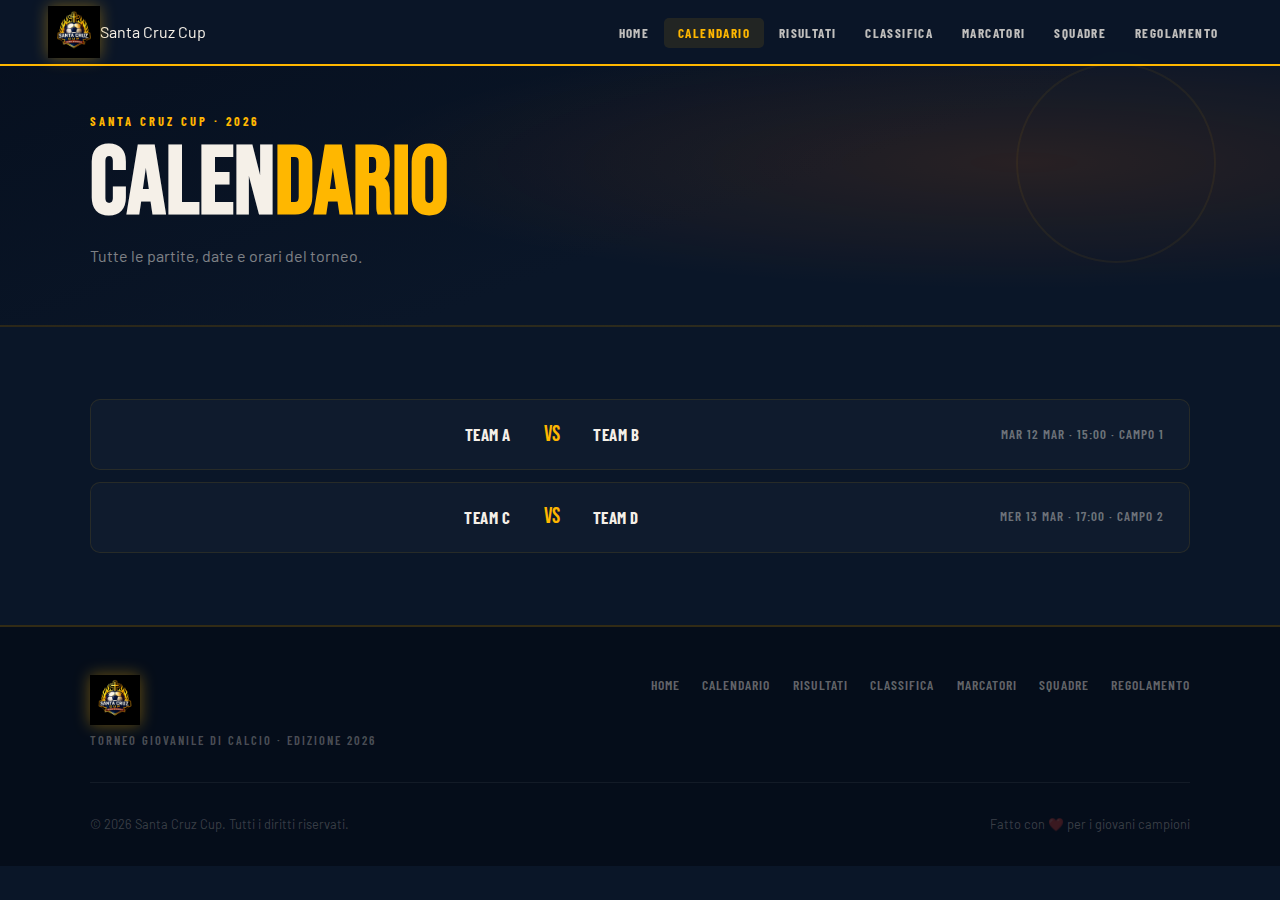
<file: calendario.html>
<!DOCTYPE html>
<html lang="it">
<head>
  <meta charset="UTF-8">
  <meta name="viewport" content="width=device-width, initial-scale=1.0">
  <title>Calendario – Santa Cruz Cup</title>
  <link rel="stylesheet" href="style.css">
</head>
<body>

  <!-- ══ NAVBAR ══ -->
  <nav class="navbar">
    <a href="index.html" class="nav-brand">
      <img src="logo.png" alt="Santa Cruz Cup">
      Santa Cruz Cup
    </a>
    <ul class="nav-links">
      <li><a href="index.html">Home</a></li>
      <li><a href="calendario.html" class="active">Calendario</a></li>
      <li><a href="risultati.html">Risultati</a></li>
      <li><a href="classifica.html">Classifica</a></li>
      <li><a href="marcatori.html">Marcatori</a></li>
      <li><a href="squadre.html">Squadre</a></li>
      <li><a href="regolamento.html">Regolamento</a></li>
    </ul>
    <div class="hamburger" id="hamburger">
      <span></span><span></span><span></span>
    </div>
  </nav>

  <!-- Mobile menu -->
  <div class="mobile-menu" id="mobileMenu">
    <a href="index.html">🏠 Home</a>
    <a href="calendario.html">📅 Calendario</a>
    <a href="risultati.html">📊 Risultati</a>
    <a href="classifica.html">🏆 Classifica</a>
    <a href="marcatori.html">⚽ Marcatori</a>
    <a href="squadre.html">👥 Squadre</a>
    <a href="regolamento.html">📋 Regolamento</a>
  </div>

  <!-- ══ PAGE HEADER ══ -->
  <header class="page-header">
    <div class="page-eyebrow">Santa Cruz Cup · 2026</div>
    <h1 class="page-title">CALEN<span>DARIO</span></h1>
    <p class="page-subtitle">Tutte le partite, date e orari del torneo.</p>
  </header>

  <!-- ══ CONTENUTO ══ -->
  <section class="section">

    <!-- Lista partite -->
    <div class="match-list" id="matchList">

      <div class="match-row reveal" data-cat="u12">
        <div class="match-teams">
          <span class="team team-a">Team A</span>
          <span class="vs">VS</span>
          <span class="team team-b">Team B</span>
        </div>
        <div class="match-meta">
          <span class="match-date">Mar 12 Mar · 15:00 · Campo 1</span>
        </div>
      </div>

      <div class="match-row reveal" data-cat="u14">
        <div class="match-teams">
          <span class="team team-a">Team C</span>
          <span class="vs">VS</span>
          <span class="team team-b">Team D</span>
        </div>
        <div class="match-meta">
          <span class="match-date">Mer 13 Mar · 17:00 · Campo 2</span>
        </div>
      </div>

      <!-- ➕ Aggiungi altre partite qui copiando il blocco .match-row -->

    </div>
  </section>

  <!-- ══ FOOTER ══ -->
  <footer>
    <div class="footer-top">
      <div>
        <a href="index.html"><img src="logo.png" alt="Santa Cruz Cup" style="height:50px; margin-bottom:0.4rem; filter:drop-shadow(0 0 8px rgba(255,183,0,0.4));"></a>
        <div class="footer-tagline">Torneo Giovanile di Calcio · Edizione 2026</div>
      </div>
      <nav class="footer-nav">
        <a href="index.html">Home</a>
        <a href="calendario.html">Calendario</a>
        <a href="risultati.html">Risultati</a>
        <a href="classifica.html">Classifica</a>
        <a href="marcatori.html">Marcatori</a>
        <a href="squadre.html">Squadre</a>
        <a href="regolamento.html">Regolamento</a>
      </nav>
    </div>
    <div class="footer-bottom">
      <span class="footer-copy">© 2026 Santa Cruz Cup. Tutti i diritti riservati.</span>
      <span class="footer-copy">Fatto con ❤️ per i giovani campioni</span>
    </div>
  </footer>

  <!-- ══ SCRIPT ══ -->
  <script>
  document.addEventListener('DOMContentLoaded', function() {

    // Hamburger menu
    var hamburger = document.getElementById('hamburger');
    var mobileMenu = document.getElementById('mobileMenu');
    if (hamburger && mobileMenu) {
      hamburger.addEventListener('click', function(e) {
        e.stopPropagation();
        mobileMenu.classList.toggle('open');
      });
      document.addEventListener('click', function(e) {
        if (!hamburger.contains(e.target) && !mobileMenu.contains(e.target)) {
          mobileMenu.classList.remove('open');
        }
      });
      mobileMenu.querySelectorAll('a').forEach(function(a) {
        a.addEventListener('click', function() { mobileMenu.classList.remove('open'); });
      });
    }

    // Scroll reveal
    if ('IntersectionObserver' in window) {
      var obs = new IntersectionObserver(function(entries) {
        entries.forEach(function(entry, idx) {
          if (entry.isIntersecting) {
            setTimeout(function() { entry.target.classList.add('in'); }, idx * 70);
            obs.unobserve(entry.target);
          }
        });
      }, { threshold: 0.12 });
      document.querySelectorAll('.reveal').forEach(function(el) { obs.observe(el); });
    } else {
      document.querySelectorAll('.reveal').forEach(function(el) { el.classList.add('in'); });
    }

  });

  </script>

</body>
</html>
</file>
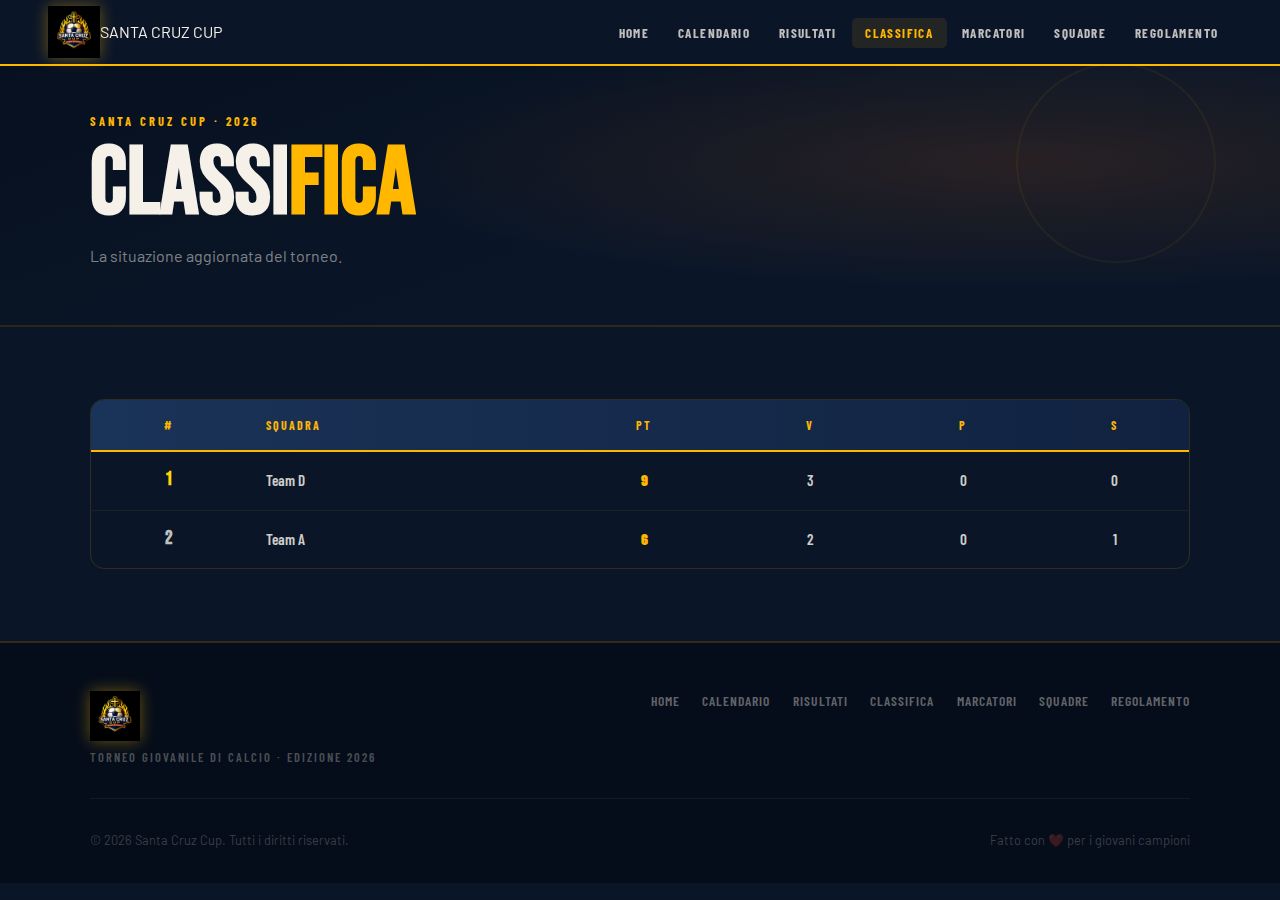
<file: classifica.html>
<!DOCTYPE html>
<html lang="it">
<head>
  <meta charset="UTF-8">
  <meta name="viewport" content="width=device-width, initial-scale=1.0">
  <title>Classifica – Santa Cruz Cup</title>
  <link rel="stylesheet" href="style.css">
</head>
<body>

  <!-- ══ NAVBAR ══ -->
  <nav class="navbar">
    <a href="index.html" class="nav-brand">
      <img src="logo.png" alt="Santa Cruz Cup">
      <span class="nav-brand-text">SANTA CRUZ CUP</span>
    </a>
    <ul class="nav-links">
      <li><a href="index.html">Home</a></li>
      <li><a href="calendario.html">Calendario</a></li>
      <li><a href="risultati.html">Risultati</a></li>
      <li><a href="classifica.html" class="active">Classifica</a></li>
      <li><a href="marcatori.html">Marcatori</a></li>
      <li><a href="squadre.html">Squadre</a></li>
      <li><a href="regolamento.html">Regolamento</a></li>
    </ul>
    <div class="hamburger" id="hamburger">
      <span></span><span></span><span></span>
    </div>
  </nav>

  <!-- Mobile menu -->
  <div class="mobile-menu" id="mobileMenu">
    <a href="index.html">🏠 Home</a>
    <a href="calendario.html">📅 Calendario</a>
    <a href="risultati.html">📊 Risultati</a>
    <a href="classifica.html">🏆 Classifica</a>
    <a href="marcatori.html">⚽ Marcatori</a>
    <a href="squadre.html">👥 Squadre</a>
    <a href="regolamento.html">📋 Regolamento</a>
  </div>

  <!-- ══ PAGE HEADER ══ -->
  <header class="page-header">
    <div class="page-eyebrow">Santa Cruz Cup · 2026</div>
    <h1 class="page-title">CLASSI<span>FICA</span></h1>
    <p class="page-subtitle">La situazione aggiornata del torneo.</p>
  </header>

  <!-- ══ CONTENUTO ══ -->
  <section class="section">
    <div class="table-wrap reveal">
      <table>
        <thead>
          <tr>
            <th class="center">#</th>
            <th>Squadra</th>
            <th class="center">Pt</th>
            <th class="center">V</th>
            <th class="center">P</th>
            <th class="center">S</th>
          </tr>
        </thead>
        <tbody>
          <tr>
            <td class="center"><span class="rank gold">1</span></td>
            <td>Team D</td>
            <td class="center"><strong style="color:var(--gold)">9</strong></td>
            <td class="center">3</td>
            <td class="center">0</td>
            <td class="center">0</td>
          </tr>
          <tr>
            <td class="center"><span class="rank silver">2</span></td>
            <td>Team A</td>
            <td class="center"><strong style="color:var(--gold)">6</strong></td>
            <td class="center">2</td>
            <td class="center">0</td>
            <td class="center">1</td>
          </tr>

          <!-- ➕ Aggiungi altre squadre qui copiando il blocco <tr> -->

        </tbody>
      </table>
    </div>
  </section>

  <!-- ══ FOOTER ══ -->
  <footer>
    <div class="footer-top">
      <div>
        <a href="index.html"><img src="logo.png" alt="Santa Cruz Cup" style="height:50px; margin-bottom:0.4rem; filter:drop-shadow(0 0 8px rgba(255,183,0,0.4));"></a>
        <div class="footer-tagline">Torneo Giovanile di Calcio · Edizione 2026</div>
      </div>
      <nav class="footer-nav">
        <a href="index.html">Home</a>
        <a href="calendario.html">Calendario</a>
        <a href="risultati.html">Risultati</a>
        <a href="classifica.html">Classifica</a>
        <a href="marcatori.html">Marcatori</a>
        <a href="squadre.html">Squadre</a>
        <a href="regolamento.html">Regolamento</a>
      </nav>
    </div>
    <div class="footer-bottom">
      <span class="footer-copy">© 2026 Santa Cruz Cup. Tutti i diritti riservati.</span>
      <span class="footer-copy">Fatto con ❤️ per i giovani campioni</span>
    </div>
  </footer>

  <!-- ══ SCRIPT ══ -->
  <script>
  document.addEventListener('DOMContentLoaded', function() {
    var hamburger = document.getElementById('hamburger');
    var mobileMenu = document.getElementById('mobileMenu');
    if (hamburger && mobileMenu) {
      hamburger.addEventListener('click', function(e) {
        e.stopPropagation();
        mobileMenu.classList.toggle('open');
      });
      document.addEventListener('click', function(e) {
        if (!hamburger.contains(e.target) && !mobileMenu.contains(e.target)) {
          mobileMenu.classList.remove('open');
        }
      });
      mobileMenu.querySelectorAll('a').forEach(function(a) {
        a.addEventListener('click', function() { mobileMenu.classList.remove('open'); });
      });
    }
    if ('IntersectionObserver' in window) {
      var obs = new IntersectionObserver(function(entries) {
        entries.forEach(function(entry, idx) {
          if (entry.isIntersecting) {
            setTimeout(function() { entry.target.classList.add('in'); }, idx * 70);
            obs.unobserve(entry.target);
          }
        });
      }, { threshold: 0.12 });
      document.querySelectorAll('.reveal').forEach(function(el) { obs.observe(el); });
    } else {
      document.querySelectorAll('.reveal').forEach(function(el) { el.classList.add('in'); });
    }
  });
  </script>

</body>
</html>
</file>
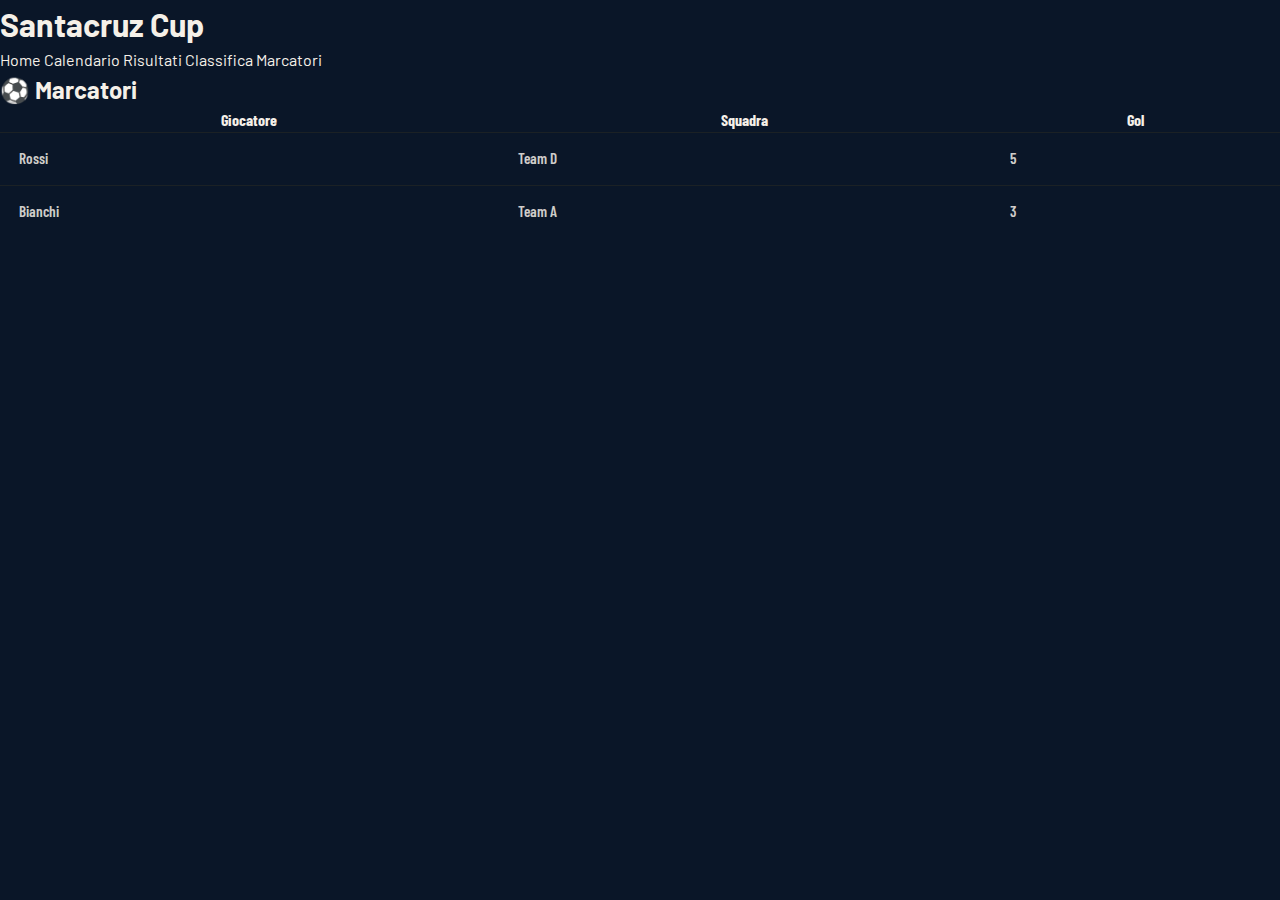
<file: marcatori.html>
<!DOCTYPE html>
<html lang="it">
<head>
    <meta charset="UTF-8">
    <title>Marcatori - Santacruz Cup</title>
    <link rel="stylesheet" href="style.css">
</head>
<body>

<header>
    <h1>Santacruz Cup</h1>
    <nav>
        <a href="index.html">Home</a>
        <a href="calendario.html">Calendario</a>
        <a href="risultati.html">Risultati</a>
        <a href="classifica.html">Classifica</a>
        <a href="marcatori.html">Marcatori</a>
    </nav>
</header>

<section>
    <h2>⚽ Marcatori</h2>
    <table>
        <tr>
            <th>Giocatore</th>
            <th>Squadra</th>
            <th>Gol</th>
        </tr>
        <tr>
            <td>Rossi</td>
            <td>Team D</td>
            <td>5</td>
        </tr>
        <tr>
            <td>Bianchi</td>
            <td>Team A</td>
            <td>3</td>
        </tr>
    </table>
</section>

</body>
</html>
</file>
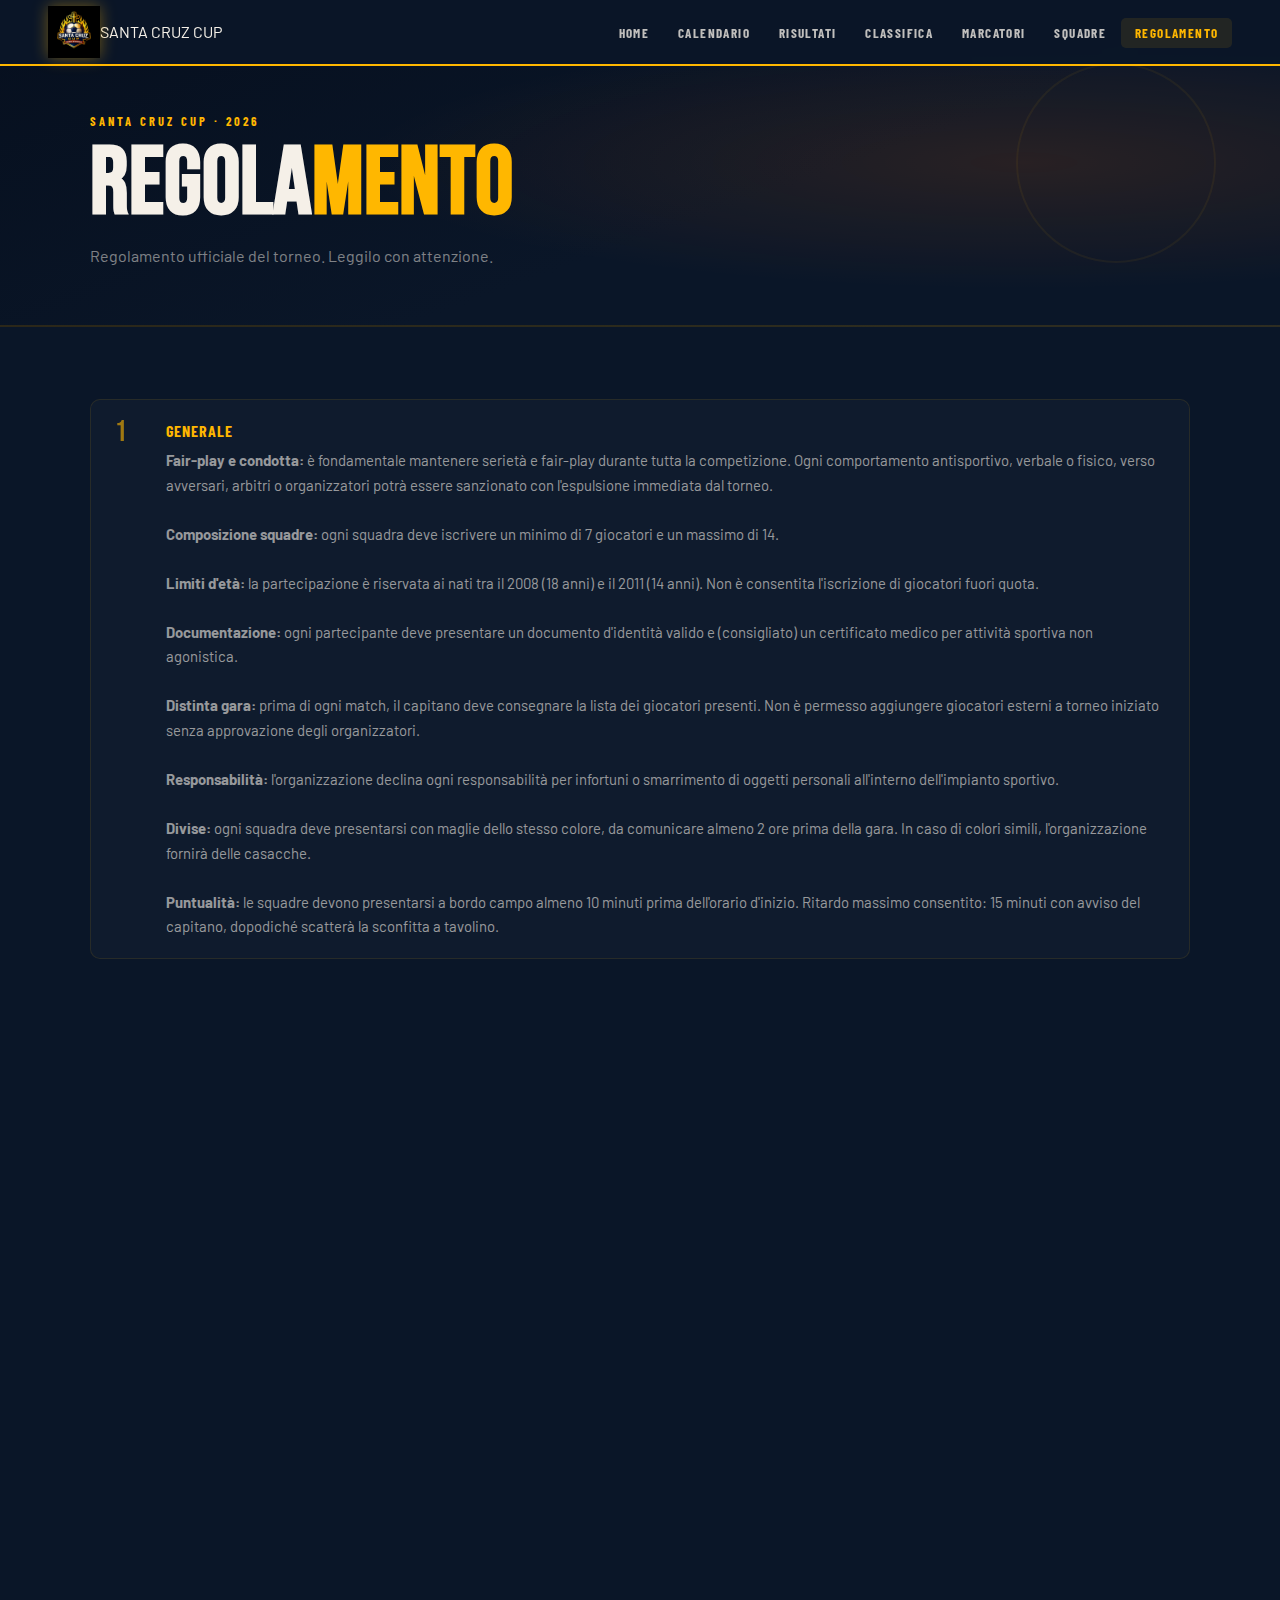
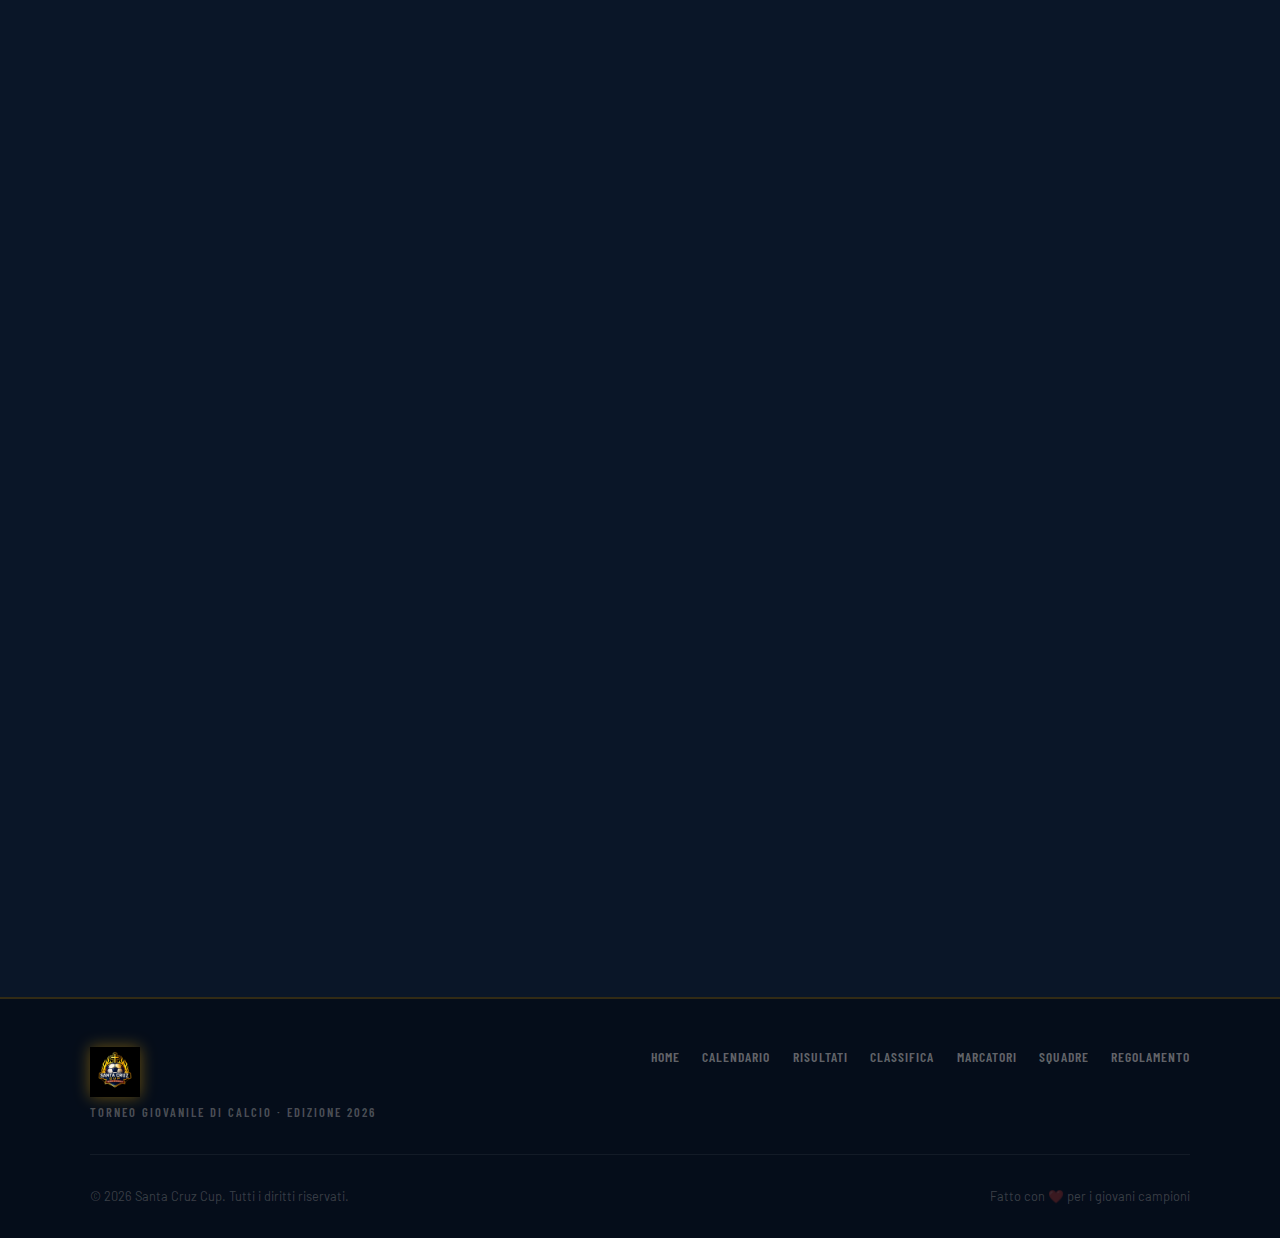
<file: regolamento.html>
<!DOCTYPE html>
<html lang="it">
<head>
  <meta charset="UTF-8">
  <meta name="viewport" content="width=device-width, initial-scale=1.0">
  <title>Regolamento – Santa Cruz Cup</title>
  <link rel="stylesheet" href="style.css">
</head>
<body>

  <!-- ══ NAVBAR ══ -->
  <nav class="navbar">
    <a href="index.html" class="nav-brand">
      <img src="logo.png" alt="Santa Cruz Cup">
      <span class="nav-brand-text">SANTA CRUZ CUP</span>
    </a>
    <ul class="nav-links">
      <li><a href="index.html">Home</a></li>
      <li><a href="calendario.html">Calendario</a></li>
      <li><a href="risultati.html">Risultati</a></li>
      <li><a href="classifica.html">Classifica</a></li>
      <li><a href="marcatori.html">Marcatori</a></li>
      <li><a href="squadre.html">Squadre</a></li>
      <li><a href="regolamento.html" class="active">Regolamento</a></li>
    </ul>
    <div class="hamburger" id="hamburger">
      <span></span><span></span><span></span>
    </div>
  </nav>

  <!-- Mobile menu -->
  <div class="mobile-menu" id="mobileMenu">
    <a href="index.html">🏠 Home</a>
    <a href="calendario.html">📅 Calendario</a>
    <a href="risultati.html">📊 Risultati</a>
    <a href="classifica.html">🏆 Classifica</a>
    <a href="marcatori.html">⚽ Marcatori</a>
    <a href="squadre.html">👥 Squadre</a>
    <a href="regolamento.html">📋 Regolamento</a>
  </div>

  <!-- ══ PAGE HEADER ══ -->
  <header class="page-header">
    <div class="page-eyebrow">Santa Cruz Cup · 2026</div>
    <h1 class="page-title">REGOLA<span>MENTO</span></h1>
    <p class="page-subtitle">Regolamento ufficiale del torneo. Leggilo con attenzione.</p>
  </header>

  <!-- ══ CONTENUTO ══ -->
  <section class="section">
    <div class="rules-list">

      <div class="rule-item reveal">
        <div class="rule-num">1</div>
        <div class="rule-body">
          <div class="rule-title">Generale</div>
          <div class="rule-text">
            <strong>Fair-play e condotta:</strong> è fondamentale mantenere serietà e fair-play durante tutta la competizione. Ogni comportamento antisportivo, verbale o fisico, verso avversari, arbitri o organizzatori potrà essere sanzionato con l'espulsione immediata dal torneo.<br><br>
            <strong>Composizione squadre:</strong> ogni squadra deve iscrivere un minimo di 7 giocatori e un massimo di 14.<br><br>
            <strong>Limiti d'età:</strong> la partecipazione è riservata ai nati tra il 2008 (18 anni) e il 2011 (14 anni). Non è consentita l'iscrizione di giocatori fuori quota.<br><br>
            <strong>Documentazione:</strong> ogni partecipante deve presentare un documento d'identità valido e (consigliato) un certificato medico per attività sportiva non agonistica.<br><br>
            <strong>Distinta gara:</strong> prima di ogni match, il capitano deve consegnare la lista dei giocatori presenti. Non è permesso aggiungere giocatori esterni a torneo iniziato senza approvazione degli organizzatori.<br><br>
            <strong>Responsabilità:</strong> l'organizzazione declina ogni responsabilità per infortuni o smarrimento di oggetti personali all'interno dell'impianto sportivo.<br><br>
            <strong>Divise:</strong> ogni squadra deve presentarsi con maglie dello stesso colore, da comunicare almeno 2 ore prima della gara. In caso di colori simili, l'organizzazione fornirà delle casacche.<br><br>
            <strong>Puntualità:</strong> le squadre devono presentarsi a bordo campo almeno 10 minuti prima dell'orario d'inizio. Ritardo massimo consentito: 15 minuti con avviso del capitano, dopodiché scatterà la sconfitta a tavolino.
          </div>
        </div>
      </div>

      <div class="rule-item reveal">
        <div class="rule-num">2</div>
        <div class="rule-body">
          <div class="rule-title">Le Partite</div>
          <div class="rule-text">
            <strong>Durata:</strong> due tempi da 15 minuti ciascuno, con 5 minuti di intervallo.<br><br>
            <strong>Giocatori in campo:</strong> 5 per squadra (4 in movimento + 1 portiere).<br><br>
            <strong>Numero minimo:</strong> se una squadra non raggiunge 3 giocatori, non potrà iniziare o proseguire la gara.<br><br>
            <strong>Sconfitta a tavolino:</strong> in caso di numero insufficiente di giocatori o assenza ingiustificata, verrà decretata la sconfitta per 3-0.<br><br>
            <strong>Cronometro:</strong> il tempo di gioco è continuato (il cronometro non si ferma). Il recupero sarà a discrezione dell'arbitro.
          </div>
        </div>
      </div>

      <div class="rule-item reveal">
        <div class="rule-num">3</div>
        <div class="rule-body">
          <div class="rule-title">Falli, Cartellini e Infrazioni</div>
          <div class="rule-text">
            <strong>Fallo:</strong> calcio di punizione nel punto in cui è stato commesso. La barriera deve stare a 5 metri.<br><br>
            <strong>Fallo in area:</strong> comporta un calcio di rigore.<br><br>
            <strong>Falli cumulativi:</strong> dal 6° fallo di squadra per tempo, verrà assegnato un tiro libero senza barriera da 10 metri per ogni ulteriore fallo.<br><br>
            <strong>Cartellino giallo:</strong> sanzione per falli di gioco o proteste moderate. Dopo 4 cartellini gialli il giocatore viene squalificato.<br><br>
            <strong>Cartellino rosso:</strong> la squadra resta in inferiorità numerica per 5 minuti. In caso di gol subito durante i 5 minuti, la squadra può tornare subito in 5.<br><br>
            <strong>Giocatore espulso:</strong> può giocare la partita seguente ma scende in campo solo dopo 5 minuti dall'inizio. In caso di 2 espulsioni consecutive, non parteciperà alla partita seguente.
          </div>
        </div>
      </div>

      <div class="rule-item reveal">
        <div class="rule-num">4</div>
        <div class="rule-body">
          <div class="rule-title">Rimesse</div>
          <div class="rule-text">
            <strong>Rimessa laterale:</strong> si batte con i piedi, palla ferma sulla linea. Un gol diretto su rimessa laterale non è valido, ma è valido se toccato da un altro giocatore.<br><br>
            <strong>Calci d'angolo:</strong> si battono con i piedi. È possibile segnare direttamente in porta.<br><br>
            <strong>Rimesse dal fondo:</strong> il portiere batte con i piedi.<br><br>
            <strong>Distanza avversari:</strong> in tutte le rimesse gli avversari devono stare ad almeno 5 metri dalla palla.<br><br>
            <strong>4 secondi:</strong> chi batte la rimessa ha 4 secondi. Se scadono, la rimessa passa agli avversari.
          </div>
        </div>
      </div>

      <div class="rule-item reveal">
        <div class="rule-num">5</div>
        <div class="rule-body">
          <div class="rule-title">Portiere</div>
          <div class="rule-text">
            <strong>Rimesse dal fondo:</strong> il portiere batte con i piedi e non si può segnare direttamente nella porta avversaria (la palla deve essere toccata da qualcuno).<br><br>
            <strong>Retropassaggio:</strong> il portiere non può toccare la palla con le mani su passaggio volontario di un compagno. In caso contrario: calcio di punizione indiretto per gli avversari.<br><br>
            <strong>Possesso palla:</strong> il portiere non può tenere la palla in mano più di 3 secondi. In caso contrario: calcio di punizione indiretto per gli avversari.
          </div>
        </div>
      </div>

      <div class="rule-item reveal">
        <div class="rule-num">6</div>
        <div class="rule-body">
          <div class="rule-title">Sostituzioni</div>
          <div class="rule-text">
            Le sostituzioni sono <strong>illimitate</strong> e volanti. Si effettuano in ogni momento in cui non sia in atto un'azione di gioco. Il giocatore entrante può farlo solo dopo che il compagno sostituito è uscito completamente dal campo. Il cambio deve avvenire nella zona della propria panchina.
          </div>
        </div>
      </div>

      <div class="rule-item reveal">
        <div class="rule-num">7</div>
        <div class="rule-body">
          <div class="rule-title">Altre Regole</div>
          <div class="rule-text">
            Si consiglia vivamente l'uso dei <strong>parastinchi</strong>.<br><br>
            Non è consentito giocare con orologi, catenine o braccialetti metallici per la sicurezza di tutti.<br><br>
            <strong>Non si considera la posizione di fuorigioco.</strong>
          </div>
        </div>
      </div>

    </div>
  </section>

  <!-- ══ FOOTER ══ -->
  <footer>
    <div class="footer-top">
      <div>
        <a href="index.html"><img src="logo.png" alt="Santa Cruz Cup" style="height:50px; margin-bottom:0.4rem; filter:drop-shadow(0 0 8px rgba(255,183,0,0.4));"></a>
        <div class="footer-tagline">Torneo Giovanile di Calcio · Edizione 2026</div>
      </div>
      <nav class="footer-nav">
        <a href="index.html">Home</a>
        <a href="calendario.html">Calendario</a>
        <a href="risultati.html">Risultati</a>
        <a href="classifica.html">Classifica</a>
        <a href="marcatori.html">Marcatori</a>
        <a href="squadre.html">Squadre</a>
        <a href="regolamento.html">Regolamento</a>
      </nav>
    </div>
    <div class="footer-bottom">
      <span class="footer-copy">© 2026 Santa Cruz Cup. Tutti i diritti riservati.</span>
      <span class="footer-copy">Fatto con ❤️ per i giovani campioni</span>
    </div>
  </footer>

  <!-- ══ SCRIPT ══ -->
  <script>
  document.addEventListener('DOMContentLoaded', function() {
    var hamburger = document.getElementById('hamburger');
    var mobileMenu = document.getElementById('mobileMenu');
    if (hamburger && mobileMenu) {
      hamburger.addEventListener('click', function(e) {
        e.stopPropagation();
        mobileMenu.classList.toggle('open');
      });
      document.addEventListener('click', function(e) {
        if (!hamburger.contains(e.target) && !mobileMenu.contains(e.target)) {
          mobileMenu.classList.remove('open');
        }
      });
      mobileMenu.querySelectorAll('a').forEach(function(a) {
        a.addEventListener('click', function() { mobileMenu.classList.remove('open'); });
      });
    }
    if ('IntersectionObserver' in window) {
      var obs = new IntersectionObserver(function(entries) {
        entries.forEach(function(entry, idx) {
          if (entry.isIntersecting) {
            setTimeout(function() { entry.target.classList.add('in'); }, idx * 70);
            obs.unobserve(entry.target);
          }
        });
      }, { threshold: 0.12 });
      document.querySelectorAll('.reveal').forEach(function(el) { obs.observe(el); });
    } else {
      document.querySelectorAll('.reveal').forEach(function(el) { el.classList.add('in'); });
    }
  });
  </script>

</body>
</html>
</file>
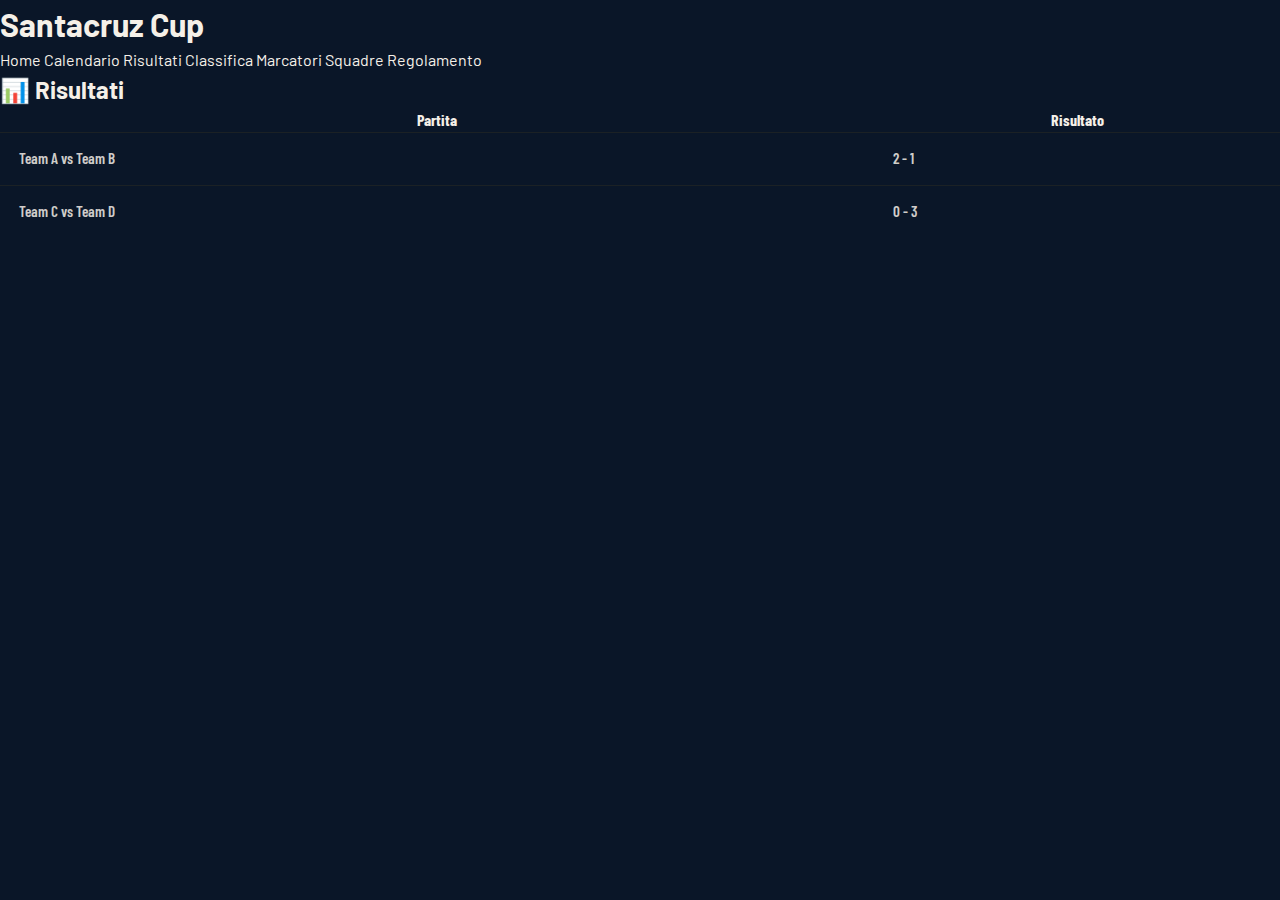
<file: risultati.html>
<!DOCTYPE html>
<html lang="it">
<head>
    <meta charset="UTF-8">
    <title>Risultati - Santacruz Cup</title>
    <link rel="stylesheet" href="style.css">
</head>
<body>

<header>
    <h1>Santacruz Cup</h1>
    <nav>
        <a href="index.html">Home</a>
        <a href="calendario.html">Calendario</a>
        <a href="risultati.html">Risultati</a>
        <a href="classifica.html">Classifica</a>
        <a href="marcatori.html">Marcatori</a>
        <a href="squadre.html">Squadre</a>
        <a href="regolamento.html">Regolamento</a>
    </nav>
</header>

<section>
    <h2>📊 Risultati</h2>
    <table>
        <tr>
            <th>Partita</th>
            <th>Risultato</th>
        </tr>
        <tr>
            <td>Team A vs Team B</td>
            <td>2 - 1</td>
        </tr>
        <tr>
            <td>Team C vs Team D</td>
            <td>0 - 3</td>
        </tr>
    </table>
</section>

</body>
</html>
</file>
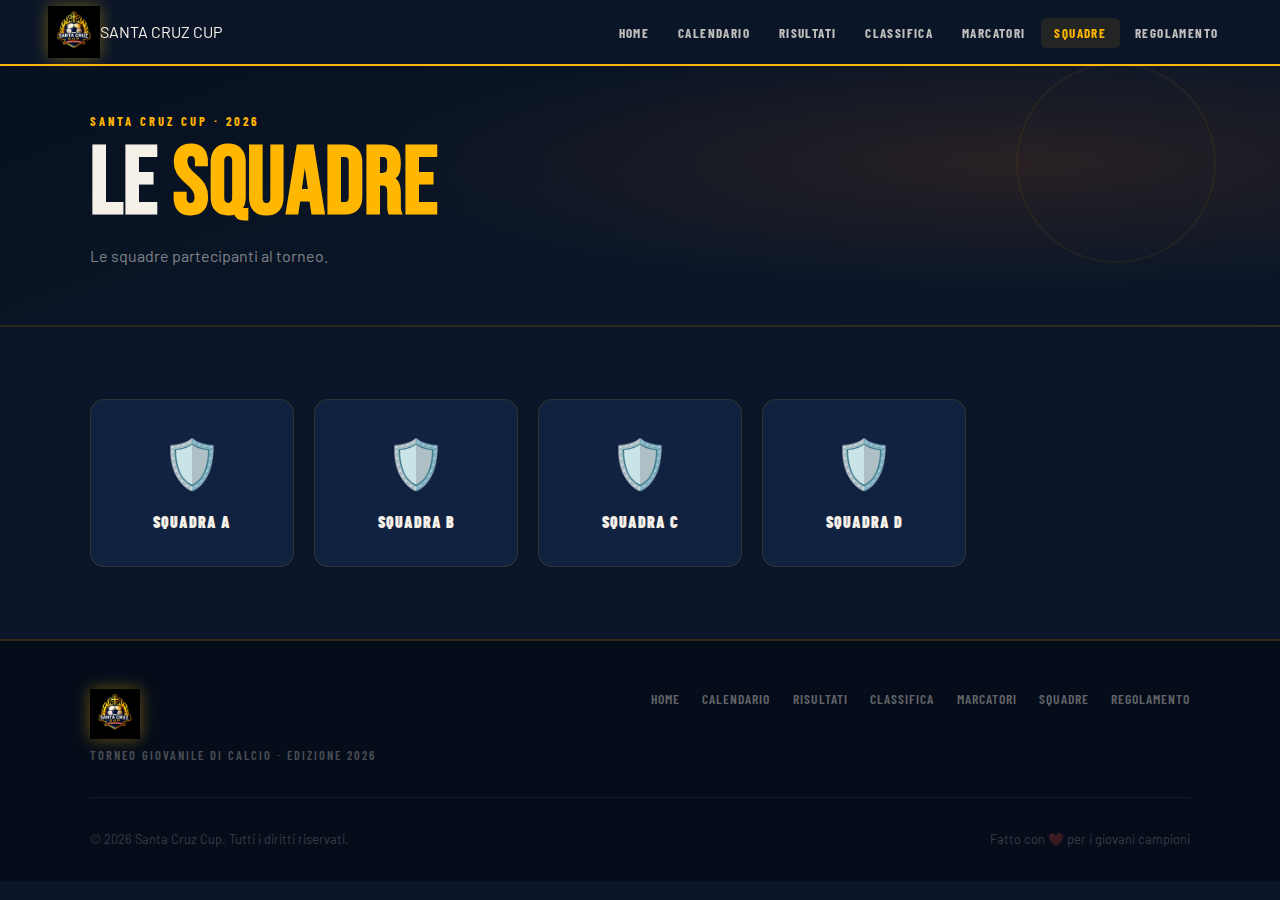
<file: squadre.html>
<!DOCTYPE html>
<html lang="it">
<head>
  <meta charset="UTF-8">
  <meta name="viewport" content="width=device-width, initial-scale=1.0">
  <title>Squadre – Santa Cruz Cup</title>
  <link rel="stylesheet" href="style.css">
</head>
<body>

  <!-- ══ NAVBAR ══ -->
  <nav class="navbar">
    <a href="index.html" class="nav-brand">
      <img src="logo.png" alt="Santa Cruz Cup">
      <span class="nav-brand-text">SANTA CRUZ CUP</span>
    </a>
    <ul class="nav-links">
      <li><a href="index.html">Home</a></li>
      <li><a href="calendario.html">Calendario</a></li>
      <li><a href="risultati.html">Risultati</a></li>
      <li><a href="classifica.html">Classifica</a></li>
      <li><a href="marcatori.html">Marcatori</a></li>
      <li><a href="squadre.html" class="active">Squadre</a></li>
      <li><a href="regolamento.html">Regolamento</a></li>
    </ul>
    <div class="hamburger" id="hamburger">
      <span></span><span></span><span></span>
    </div>
  </nav>

  <!-- Mobile menu -->
  <div class="mobile-menu" id="mobileMenu">
    <a href="index.html">🏠 Home</a>
    <a href="calendario.html">📅 Calendario</a>
    <a href="risultati.html">📊 Risultati</a>
    <a href="classifica.html">🏆 Classifica</a>
    <a href="marcatori.html">⚽ Marcatori</a>
    <a href="squadre.html">👥 Squadre</a>
    <a href="regolamento.html">📋 Regolamento</a>
  </div>

  <!-- ══ PAGE HEADER ══ -->
  <header class="page-header">
    <div class="page-eyebrow">Santa Cruz Cup · 2026</div>
    <h1 class="page-title">LE <span>SQUADRE</span></h1>
    <p class="page-subtitle">Le squadre partecipanti al torneo.</p>
  </header>

  <!-- ══ CONTENUTO ══ -->
  <section class="section">
    <div class="teams-grid">

      <div class="team-card reveal">
        <div class="team-crest">🛡️</div>
        <div class="team-name">Squadra A</div>
      </div>

      <div class="team-card reveal">
        <div class="team-crest">🛡️</div>
        <div class="team-name">Squadra B</div>
      </div>

      <div class="team-card reveal">
        <div class="team-crest">🛡️</div>
        <div class="team-name">Squadra C</div>
      </div>

      <div class="team-card reveal">
        <div class="team-crest">🛡️</div>
        <div class="team-name">Squadra D</div>
      </div>

      <!-- ➕ Aggiungi altre squadre qui copiando il blocco .team-card -->

    </div>
  </section>

  <!-- ══ FOOTER ══ -->
  <footer>
    <div class="footer-top">
      <div>
        <a href="index.html"><img src="logo.png" alt="Santa Cruz Cup" style="height:50px; margin-bottom:0.4rem; filter:drop-shadow(0 0 8px rgba(255,183,0,0.4));"></a>
        <div class="footer-tagline">Torneo Giovanile di Calcio · Edizione 2026</div>
      </div>
      <nav class="footer-nav">
        <a href="index.html">Home</a>
        <a href="calendario.html">Calendario</a>
        <a href="risultati.html">Risultati</a>
        <a href="classifica.html">Classifica</a>
        <a href="marcatori.html">Marcatori</a>
        <a href="squadre.html">Squadre</a>
        <a href="regolamento.html">Regolamento</a>
      </nav>
    </div>
    <div class="footer-bottom">
      <span class="footer-copy">© 2026 Santa Cruz Cup. Tutti i diritti riservati.</span>
      <span class="footer-copy">Fatto con ❤️ per i giovani campioni</span>
    </div>
  </footer>

  <!-- ══ SCRIPT ══ -->
  <script>
  document.addEventListener('DOMContentLoaded', function() {
    var hamburger = document.getElementById('hamburger');
    var mobileMenu = document.getElementById('mobileMenu');
    if (hamburger && mobileMenu) {
      hamburger.addEventListener('click', function(e) {
        e.stopPropagation();
        mobileMenu.classList.toggle('open');
      });
      document.addEventListener('click', function(e) {
        if (!hamburger.contains(e.target) && !mobileMenu.contains(e.target)) {
          mobileMenu.classList.remove('open');
        }
      });
      mobileMenu.querySelectorAll('a').forEach(function(a) {
        a.addEventListener('click', function() { mobileMenu.classList.remove('open'); });
      });
    }
    if ('IntersectionObserver' in window) {
      var obs = new IntersectionObserver(function(entries) {
        entries.forEach(function(entry, idx) {
          if (entry.isIntersecting) {
            setTimeout(function() { entry.target.classList.add('in'); }, idx * 70);
            obs.unobserve(entry.target);
          }
        });
      }, { threshold: 0.12 });
      document.querySelectorAll('.reveal').forEach(function(el) { obs.observe(el); });
    } else {
      document.querySelectorAll('.reveal').forEach(function(el) { el.classList.add('in'); });
    }
  });
  </script>

</body>
</html>
</file>
<file: style.css>
/* ═══════════════════════════════════════════════════════════
   SANTA CRUZ CUP – style.css
   Usato da: index, calendario, risultati, classifica,
             marcatori, squadre, regolamento
   ═══════════════════════════════════════════════════════════ */

@import url('https://fonts.googleapis.com/css2?family=Bebas+Neue&family=Barlow+Condensed:ital,wght@0,400;0,600;0,700;0,900;1,700&family=Barlow:wght@400;500;600&display=swap');

/* ── Variables ── */
:root {
  --gold:        #FFB700;
  --gold-light:  #FFD84D;
  --gold-dark:   #CC8800;
  --navy:        #0A1628;
  --navy-mid:    #112240;
  --navy-light:  #1A3358;
  --red:         #8B1A1A;
  --white:       #F5F0E8;
  --flame-1:     #FF6B00;
  --flame-2:     #FFB700;
  --radius:      10px;
  --radius-lg:   14px;
}

/* ── Reset ── */
*, *::before, *::after { margin: 0; padding: 0; box-sizing: border-box; }
html  { scroll-behavior: smooth; }
body  {
  background: var(--navy);
  color: var(--white);
  font-family: 'Barlow', sans-serif;
  overflow-x: hidden;
  line-height: 1.5;
}
img { max-width: 100%; display: block; }
a   { text-decoration: none; color: inherit; }
ul  { list-style: none; }

/* ══════════════════════════════════════
   NAVBAR
══════════════════════════════════════ */
.navbar {
  position: fixed;
  top: 0; left: 0; right: 0;
  z-index: 200;
  height: 66px;
  display: flex;
  align-items: center;
  justify-content: space-between;
  padding: 0 3rem;
  background: rgba(10,22,40,0.96);
  backdrop-filter: blur(14px);
  border-bottom: 2px solid var(--gold);
}

.nav-brand {
  display: flex;
  align-items: center;
  flex-shrink: 0;
}

.nav-brand img {
  height: 52px;
  width: auto;
  object-fit: contain;
  filter: drop-shadow(0 0 8px rgba(255,183,0,0.4));
  transition: filter 0.2s;
}

.nav-brand img:hover {
  filter: drop-shadow(0 0 14px rgba(255,183,0,0.7));
}

.nav-links {
  display: flex;
  gap: 0.1rem;
}

.nav-links a {
  font-family: 'Barlow Condensed', sans-serif;
  font-weight: 700;
  font-size: 0.82rem;
  letter-spacing: 1.4px;
  text-transform: uppercase;
  color: rgba(245,240,232,0.78);
  padding: 0.45rem 0.85rem;
  border-radius: 5px;
  transition: color 0.18s, background 0.18s;
}
.nav-links a:hover,
.nav-links a.active {
  color: var(--gold);
  background: rgba(255,183,0,0.1);
}

/* Hamburger — nascosto su desktop */
.hamburger {
  display: none;
  flex-direction: column;
  gap: 5px;
  cursor: pointer;
  padding: 4px;
  background: none;
  border: none;
}
.hamburger span {
  width: 26px; height: 2px;
  background: var(--gold);
  border-radius: 2px;
  display: block;
  transition: all 0.3s;
}

/* Mobile menu — nascosto di default */
.mobile-menu {
  display: none;
  position: fixed;
  top: 66px; left: 0; right: 0;
  background: rgba(10,22,40,0.98);
  backdrop-filter: blur(14px);
  -webkit-backdrop-filter: blur(14px);
  border-bottom: 2px solid var(--gold);
  z-index: 199;
  padding: 1rem 2rem 1.5rem;
  flex-direction: column;
  gap: 0.2rem;
}
.mobile-menu.open { display: flex; }
.mobile-menu a {
  font-family: 'Barlow Condensed', sans-serif;
  font-weight: 700;
  font-size: 1.1rem;
  letter-spacing: 1.5px;
  text-transform: uppercase;
  color: rgba(245,240,232,0.85);
  padding: 0.75rem 0;
  border-bottom: 1px solid rgba(255,183,0,0.12);
  transition: color 0.18s;
}
.mobile-menu a:last-child { border-bottom: none; }
.mobile-menu a:hover { color: var(--gold); }

/* ══════════════════════════════════════
   PAGE HEADER (tutte le pagine interne)
══════════════════════════════════════ */
.page-header {
  padding: 7rem 7% 3.5rem;
  background:
    radial-gradient(ellipse 80% 60% at 80% 50%, rgba(255,107,0,0.12) 0%, transparent 65%),
    linear-gradient(160deg, #060F1E 0%, #0A1628 60%);
  border-bottom: 2px solid rgba(255,183,0,0.15);
  position: relative;
  overflow: hidden;
}
.page-header::after {
  content: '';
  position: absolute;
  right: 5%; top: 50%;
  transform: translateY(-50%);
  width: 200px; height: 200px;
  border: 2px solid rgba(255,183,0,0.06);
  border-radius: 50%;
}
.page-eyebrow {
  font-family: 'Barlow Condensed', sans-serif;
  font-weight: 700;
  font-size: 0.78rem;
  letter-spacing: 3px;
  text-transform: uppercase;
  color: var(--gold);
  margin-bottom: 0.5rem;
}
.page-title {
  font-family: 'Bebas Neue', sans-serif;
  font-size: clamp(3rem, 8vw, 6rem);
  line-height: 0.95;
  color: var(--white);
}
.page-title span { color: var(--gold); }
.page-subtitle {
  font-size: 1rem;
  color: rgba(245,240,232,0.5);
  margin-top: 0.8rem;
  max-width: 480px;
  line-height: 1.65;
}

/* ══════════════════════════════════════
   SECTIONS
══════════════════════════════════════ */
.section      { padding: 4.5rem 7%; }
.section-alt  { background: var(--navy-mid); }
.section-sm   { padding: 2.5rem 7%; }

.section-eyebrow {
  font-family: 'Barlow Condensed', sans-serif;
  font-weight: 700;
  font-size: 0.78rem;
  letter-spacing: 3px;
  text-transform: uppercase;
  color: var(--gold);
  margin-bottom: 0.4rem;
}
.section-title {
  font-family: 'Bebas Neue', sans-serif;
  font-size: clamp(2.2rem, 4.5vw, 3.6rem);
  line-height: 1;
  margin-bottom: 0.5rem;
}
.section-lead {
  font-size: 1rem;
  line-height: 1.7;
  color: rgba(245,240,232,0.55);
  max-width: 540px;
  margin-bottom: 2.2rem;
}

/* ══════════════════════════════════════
   BUTTONS
══════════════════════════════════════ */
.btn-gold {
  font-family: 'Barlow Condensed', sans-serif;
  font-weight: 700;
  font-size: 0.92rem;
  letter-spacing: 2px;
  text-transform: uppercase;
  color: var(--navy);
  background: linear-gradient(135deg, var(--gold-light) 0%, var(--gold) 50%, var(--flame-1) 100%);
  border: none;
  padding: 0.85rem 2rem;
  border-radius: var(--radius);
  cursor: pointer;
  transition: transform 0.2s, box-shadow 0.2s;
  box-shadow: 0 4px 22px rgba(255,183,0,0.35);
  display: inline-block;
}
.btn-gold:hover {
  transform: translateY(-3px);
  box-shadow: 0 10px 30px rgba(255,183,0,0.52);
}

.btn-outline {
  font-family: 'Barlow Condensed', sans-serif;
  font-weight: 700;
  font-size: 0.92rem;
  letter-spacing: 2px;
  text-transform: uppercase;
  color: var(--gold);
  background: transparent;
  border: 2px solid var(--gold);
  padding: 0.85rem 2rem;
  border-radius: var(--radius);
  cursor: pointer;
  transition: all 0.2s;
  display: inline-block;
}
.btn-outline:hover {
  background: rgba(255,183,0,0.1);
  transform: translateY(-3px);
}

.btn-sm {
  font-size: 0.78rem;
  padding: 0.5rem 1.2rem;
  letter-spacing: 1.5px;
}

/* ══════════════════════════════════════
   CARDS
══════════════════════════════════════ */
.cards-grid {
  display: grid;
  grid-template-columns: repeat(auto-fit, minmax(240px, 1fr));
  gap: 1.4rem;
}

.card {
  background: var(--navy-mid);
  border: 1px solid rgba(255,183,0,0.12);
  border-radius: var(--radius-lg);
  padding: 1.8rem 1.6rem;
  transition: transform 0.28s, box-shadow 0.28s, border-color 0.28s;
  position: relative;
  overflow: hidden;
}
.section-alt .card { background: var(--navy); }

.card::after {
  content: '';
  position: absolute;
  top: 0; left: 0; right: 0;
  height: 3px;
  background: linear-gradient(90deg, var(--flame-1), var(--gold));
  transform: scaleX(0);
  transform-origin: left;
  transition: transform 0.3s;
  border-radius: var(--radius-lg) var(--radius-lg) 0 0;
}
.card:hover {
  transform: translateY(-5px);
  box-shadow: 0 14px 44px rgba(0,0,0,0.45);
  border-color: rgba(255,183,0,0.35);
}
.card:hover::after { transform: scaleX(1); }

.card-icon  { font-size: 2.3rem; margin-bottom: 0.9rem; }
.card-title {
  font-family: 'Barlow Condensed', sans-serif;
  font-weight: 900;
  font-size: 1.15rem;
  letter-spacing: 1px;
  text-transform: uppercase;
  color: var(--gold);
  margin-bottom: 0.55rem;
}
.card-text {
  font-size: 0.92rem;
  line-height: 1.65;
  color: rgba(245,240,232,0.58);
}

/* ══════════════════════════════════════
   TABLE (classifica, marcatori)
══════════════════════════════════════ */
.table-wrap {
  overflow-x: auto;
  border-radius: var(--radius-lg);
  border: 1px solid rgba(255,183,0,0.15);
}

table {
  width: 100%;
  border-collapse: collapse;
  font-family: 'Barlow Condensed', sans-serif;
}

thead tr {
  background: linear-gradient(90deg, var(--navy-light), var(--navy-mid));
  border-bottom: 2px solid var(--gold);
}
thead th {
  font-weight: 700;
  font-size: 0.75rem;
  letter-spacing: 2px;
  text-transform: uppercase;
  color: var(--gold);
  padding: 1rem 1.2rem;
  text-align: left;
  white-space: nowrap;
}
thead th.center { text-align: center; }

tbody tr {
  border-bottom: 1px solid rgba(255,183,0,0.07);
  transition: background 0.2s;
}
tbody tr:last-child { border-bottom: none; }
tbody tr:hover { background: rgba(255,183,0,0.04); }

tbody td {
  padding: 0.9rem 1.2rem;
  font-size: 0.95rem;
  font-weight: 600;
  color: rgba(245,240,232,0.85);
  white-space: nowrap;
}
tbody td.center { text-align: center; }

/* Rank medal */
.rank {
  font-family: 'Bebas Neue', sans-serif;
  font-size: 1.2rem;
  color: rgba(245,240,232,0.35);
  text-align: center;
}
.rank.gold   { color: #FFD700; }
.rank.silver { color: #C0C0C0; }
.rank.bronze { color: #CD7F32; }

/* Category badge */
.badge {
  font-family: 'Barlow Condensed', sans-serif;
  font-weight: 700;
  font-size: 0.72rem;
  letter-spacing: 1px;
  text-transform: uppercase;
  padding: 0.2rem 0.65rem;
  border-radius: 4px;
  display: inline-block;
}
.badge-u10 { background: #1A5C8B; color: var(--white); }
.badge-u12 { background: #1A6B4E; color: var(--white); }
.badge-u14 { background: var(--red); color: var(--white); }
.badge-u16 { background: #8B5E1A; color: var(--white); }
.badge-gold { background: var(--gold); color: var(--navy); }

/* ══════════════════════════════════════
   MATCH ROWS (calendario, risultati)
══════════════════════════════════════ */
.match-list { display: flex; flex-direction: column; gap: 0.75rem; }

.match-row {
  display: flex;
  align-items: center;
  justify-content: space-between;
  background: rgba(255,255,255,0.025);
  border: 1px solid rgba(255,183,0,0.1);
  border-radius: var(--radius);
  padding: 1.1rem 1.6rem;
  transition: background 0.22s, border-color 0.22s;
  flex-wrap: wrap;
  gap: 0.8rem;
}
.match-row:hover {
  background: rgba(255,183,0,0.05);
  border-color: rgba(255,183,0,0.28);
}
.match-row.played { opacity: 0.65; }
.match-row.live   { border-color: var(--flame-1); background: rgba(255,107,0,0.06); }

.match-teams {
  display: flex;
  align-items: center;
  gap: 1.2rem;
  flex: 1;
  min-width: 220px;
}
.team {
  font-family: 'Barlow Condensed', sans-serif;
  font-weight: 700;
  font-size: 1.05rem;
  letter-spacing: 0.5px;
  text-transform: uppercase;
}
.team-a { flex: 1; text-align: right; }
.team-b { flex: 1; }

.vs {
  font-family: 'Bebas Neue', sans-serif;
  font-size: 1.4rem;
  color: var(--gold);
  width: 44px;
  text-align: center;
  flex-shrink: 0;
}
.score {
  font-family: 'Bebas Neue', sans-serif;
  font-size: 1.6rem;
  color: var(--white);
  width: 60px;
  text-align: center;
  flex-shrink: 0;
  letter-spacing: 2px;
}

.match-meta {
  display: flex;
  flex-direction: column;
  align-items: flex-end;
  gap: 0.3rem;
}
.match-date {
  font-family: 'Barlow Condensed', sans-serif;
  font-weight: 600;
  font-size: 0.82rem;
  letter-spacing: 1px;
  text-transform: uppercase;
  color: rgba(245,240,232,0.42);
}

/* ══════════════════════════════════════
   STATS BAR
══════════════════════════════════════ */
.stats-bar {
  background: linear-gradient(90deg, var(--gold-dark), var(--gold), var(--gold-light), var(--gold), var(--gold-dark));
  padding: 1rem 7%;
  display: flex;
  align-items: center;
  gap: 0;
  overflow: hidden;
}
.stat-item {
  display: flex;
  align-items: center;
  gap: 0.8rem;
  flex: 1;
  justify-content: center;
}
.stat-num {
  font-family: 'Bebas Neue', sans-serif;
  font-size: 2.1rem;
  color: var(--navy);
  line-height: 1;
}
.stat-info { display: flex; flex-direction: column; }
.stat-label {
  font-family: 'Barlow Condensed', sans-serif;
  font-weight: 700;
  font-size: 0.7rem;
  letter-spacing: 1.5px;
  text-transform: uppercase;
  color: rgba(10,22,40,0.6);
  line-height: 1.3;
}
.stat-divider {
  width: 1px; height: 34px;
  background: rgba(10,22,40,0.2);
  flex-shrink: 0;
}

/* ══════════════════════════════════════
   TABS (filtro categorie)
══════════════════════════════════════ */
.tabs {
  display: flex;
  gap: 0.5rem;
  flex-wrap: wrap;
  margin-bottom: 2rem;
}
.tab {
  font-family: 'Barlow Condensed', sans-serif;
  font-weight: 700;
  font-size: 0.82rem;
  letter-spacing: 1.5px;
  text-transform: uppercase;
  color: rgba(245,240,232,0.5);
  background: rgba(255,255,255,0.04);
  border: 1px solid rgba(255,183,0,0.12);
  padding: 0.5rem 1.2rem;
  border-radius: 6px;
  cursor: pointer;
  transition: all 0.2s;
}
.tab:hover,
.tab.active {
  color: var(--navy);
  background: var(--gold);
  border-color: var(--gold);
}

/* ══════════════════════════════════════
   TEAM CARDS (squadre)
══════════════════════════════════════ */
.teams-grid {
  display: grid;
  grid-template-columns: repeat(auto-fill, minmax(200px, 1fr));
  gap: 1.2rem;
}
.team-card {
  background: var(--navy-mid);
  border: 1px solid rgba(255,183,0,0.12);
  border-radius: var(--radius-lg);
  padding: 1.6rem 1.2rem;
  text-align: center;
  transition: all 0.25s;
}
.team-card:hover {
  border-color: var(--gold);
  transform: translateY(-4px);
  box-shadow: 0 10px 30px rgba(0,0,0,0.4);
}
.team-crest {
  font-size: 3rem;
  margin-bottom: 0.8rem;
}
.team-name {
  font-family: 'Barlow Condensed', sans-serif;
  font-weight: 900;
  font-size: 1rem;
  letter-spacing: 1px;
  text-transform: uppercase;
  color: var(--white);
  margin-bottom: 0.4rem;
}
.team-cat {
  font-size: 0.82rem;
  color: rgba(245,240,232,0.4);
}

/* ══════════════════════════════════════
   REGOLAMENTO (lista regole)
══════════════════════════════════════ */
.rules-list { display: flex; flex-direction: column; gap: 1rem; counter-reset: rule; }
.rule-item {
  display: flex;
  gap: 1.2rem;
  background: rgba(255,255,255,0.025);
  border: 1px solid rgba(255,183,0,0.1);
  border-radius: var(--radius);
  padding: 1.2rem 1.5rem;
  align-items: flex-start;
  transition: border-color 0.2s;
}
.rule-item:hover { border-color: rgba(255,183,0,0.3); }
.rule-num {
  font-family: 'Bebas Neue', sans-serif;
  font-size: 1.8rem;
  color: var(--gold);
  line-height: 1;
  flex-shrink: 0;
  opacity: 0.6;
  min-width: 32px;
}
.rule-body {}
.rule-title {
  font-family: 'Barlow Condensed', sans-serif;
  font-weight: 700;
  font-size: 1rem;
  letter-spacing: 1px;
  text-transform: uppercase;
  color: var(--gold);
  margin-bottom: 0.3rem;
}
.rule-text {
  font-size: 0.93rem;
  line-height: 1.65;
  color: rgba(245,240,232,0.6);
}

/* ══════════════════════════════════════
   DIVIDERS
══════════════════════════════════════ */
.gold-divider {
  height: 2px;
  background: linear-gradient(90deg, transparent, var(--gold), transparent);
  border: none;
  margin: 0;
}

/* ══════════════════════════════════════
   FOOTER
══════════════════════════════════════ */
footer {
  background: #050D1A;
  border-top: 2px solid rgba(255,183,0,0.18);
  padding: 3rem 7% 2rem;
}
.footer-top {
  display: flex;
  justify-content: space-between;
  align-items: flex-start;
  flex-wrap: wrap;
  gap: 2rem;
  margin-bottom: 2rem;
  padding-bottom: 2rem;
  border-bottom: 1px solid rgba(255,255,255,0.06);
}
.footer-brand {
  font-family: 'Bebas Neue', sans-serif;
  font-size: 1.8rem;
  color: var(--gold);
  letter-spacing: 2px;
  margin-bottom: 0.3rem;
}
.footer-tagline {
  font-family: 'Barlow Condensed', sans-serif;
  font-weight: 600;
  font-size: 0.78rem;
  letter-spacing: 2px;
  text-transform: uppercase;
  color: rgba(245,240,232,0.3);
}
.footer-nav { display: flex; flex-wrap: wrap; gap: 0.4rem 1.4rem; align-items: center; }
.footer-nav a {
  font-family: 'Barlow Condensed', sans-serif;
  font-weight: 600;
  font-size: 0.85rem;
  letter-spacing: 1px;
  text-transform: uppercase;
  color: rgba(245,240,232,0.4);
  transition: color 0.2s;
}
.footer-nav a:hover { color: var(--gold); }
.footer-bottom {
  display: flex;
  justify-content: space-between;
  flex-wrap: wrap;
  gap: 0.5rem;
}
.footer-copy { font-size: 0.8rem; color: rgba(245,240,232,0.22); }

/* ══════════════════════════════════════
   SCROLL REVEAL
══════════════════════════════════════ */
.reveal {
  opacity: 0;
  transform: translateY(30px);
  transition: opacity 0.55s ease, transform 0.55s ease;
}
.reveal.in {
  opacity: 1;
  transform: none;
}

/* ══════════════════════════════════════
   ANIMATIONS
══════════════════════════════════════ */
@keyframes fadeUp {
  from { opacity: 0; transform: translateY(28px); }
  to   { opacity: 1; transform: translateY(0); }
}

@keyframes flicker {
  0%,100% { text-shadow: 0 0 30px rgba(255,183,0,0.7), 0 0 60px rgba(255,107,0,0.4); }
  50%      { text-shadow: 0 0 50px rgba(255,183,0,1),   0 0 90px rgba(255,107,0,0.65); }
}

/* ══════════════════════════════════════
   RESPONSIVE
══════════════════════════════════════ */
@media (max-width: 860px) {
  .navbar       { padding: 0 1.5rem; }
  .nav-links    { display: none !important; }
  .hamburger    { display: flex !important; }

  .section      { padding: 3rem 5%; }
  .page-header  { padding: 6rem 5% 2.5rem; }

  .stats-bar    { flex-wrap: wrap; gap: 0.8rem; padding: 1rem 5%; }
  .stat-item    { flex: 0 0 45%; justify-content: flex-start; }
  .stat-divider { display: none; }

  .match-teams  { min-width: 0; }
  .team         { font-size: 0.88rem; }

  .footer-top   { flex-direction: column; }

  thead th, tbody td { padding: 0.75rem 0.85rem; }
}

@media (max-width: 500px) {
  .page-title  { font-size: 2.8rem; }
  .section-title { font-size: 2rem; }
  .teams-grid  { grid-template-columns: repeat(2, 1fr); }
}
</style>
</file>
